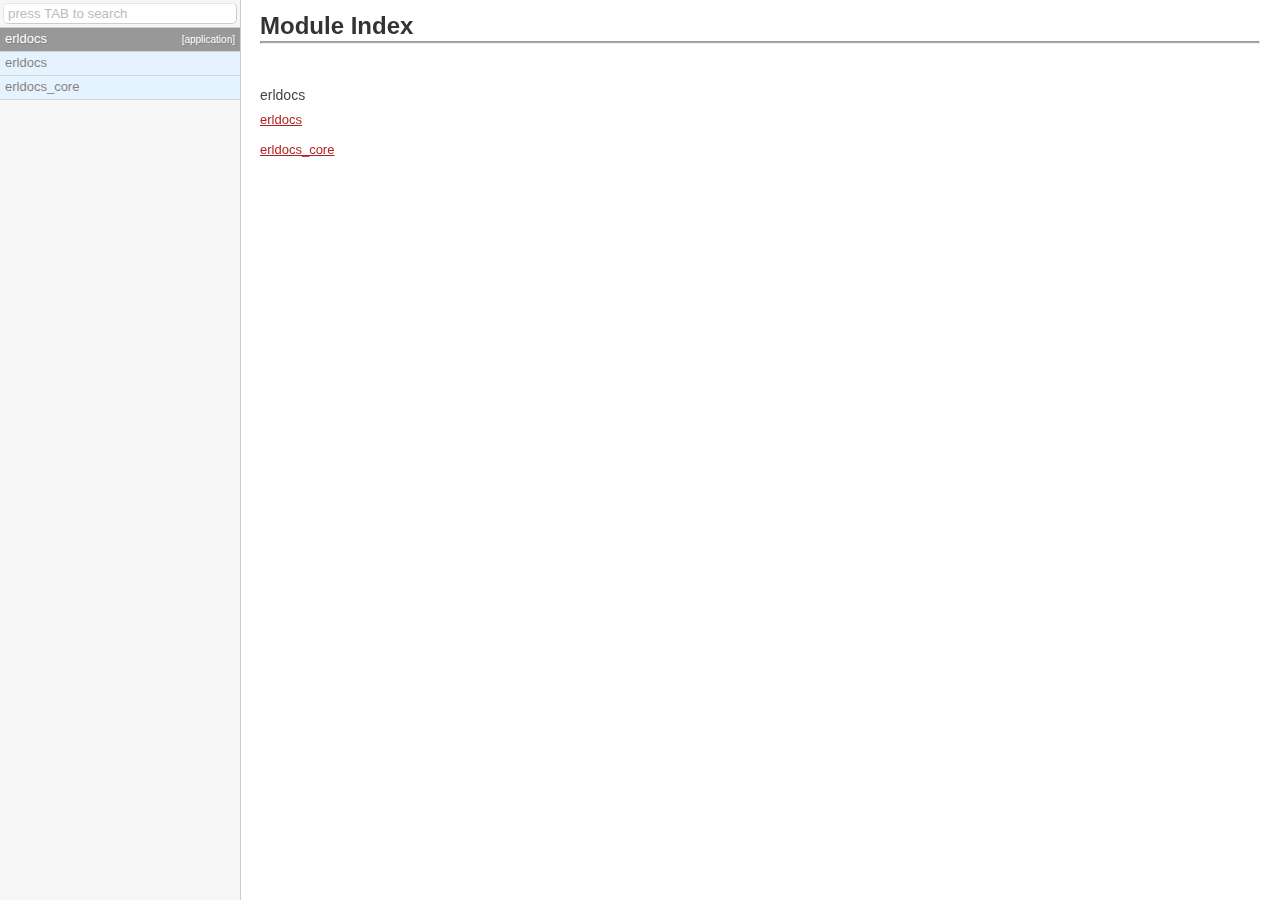
<file: doc/index.html>
<!DOCTYPE html>
<html lang="en">
  <head>
    <meta charset="utf-8"/>
    <title>Module Index (Erlang Documentation)</title>
    <link href="./erldocs.css" type="text/css" rel="stylesheet"/>
    <link href="/search.xml" rel="search" type="application/opensearchdescription+xml" title="erldocs"/>

    <script>
      (function(i,s,o,g,r,a,m){i['GoogleAnalyticsObject']=r;i[r]=i[r]||function(){
      (i[r].q=i[r].q||[]).push(arguments)},i[r].l=1*new Date();a=s.createElement(o),
      m=s.getElementsByTagName(o)[0];a.async=1;a.src=g;m.parentNode.insertBefore(a,m)
      })(window,document,'script','//www.google-analytics.com/analytics.js','ga');
      ga('create', 'UA-44246018-1', 'auto');
      ga('send', 'pageview');
    </script>
  </head>

  <body>
    <div id="sidebar" class="inactive">
      <input type="text" id="search" autocomplete="off" placeholder="press TAB to search"/>
      <ul id="results"> </ul>
    </div>

    <div id="content">
      <div style="margin:0px; padding:10px 20px;">
        <h1>Module Index</h1><hr/><br>
<div><h4 id="app-erldocs">erldocs</h4><p><a href="erldocs/erldocs.html">erldocs</a><br>
</p><p><a href="erldocs/erldocs_core.html">erldocs_core</a><br>
</p></div>
      </div>
  </div>

    <script type="text/javascript">
      var CURRENT_ROOT = "./";
    </script>

    <script type="text/javascript" src="./jquery.js"></script>
    <script type="text/javascript" src="./erldocs_index.js"></script>
    <script type="text/javascript" src="./erldocs.js"></script>
  </body>
</html>
</file>
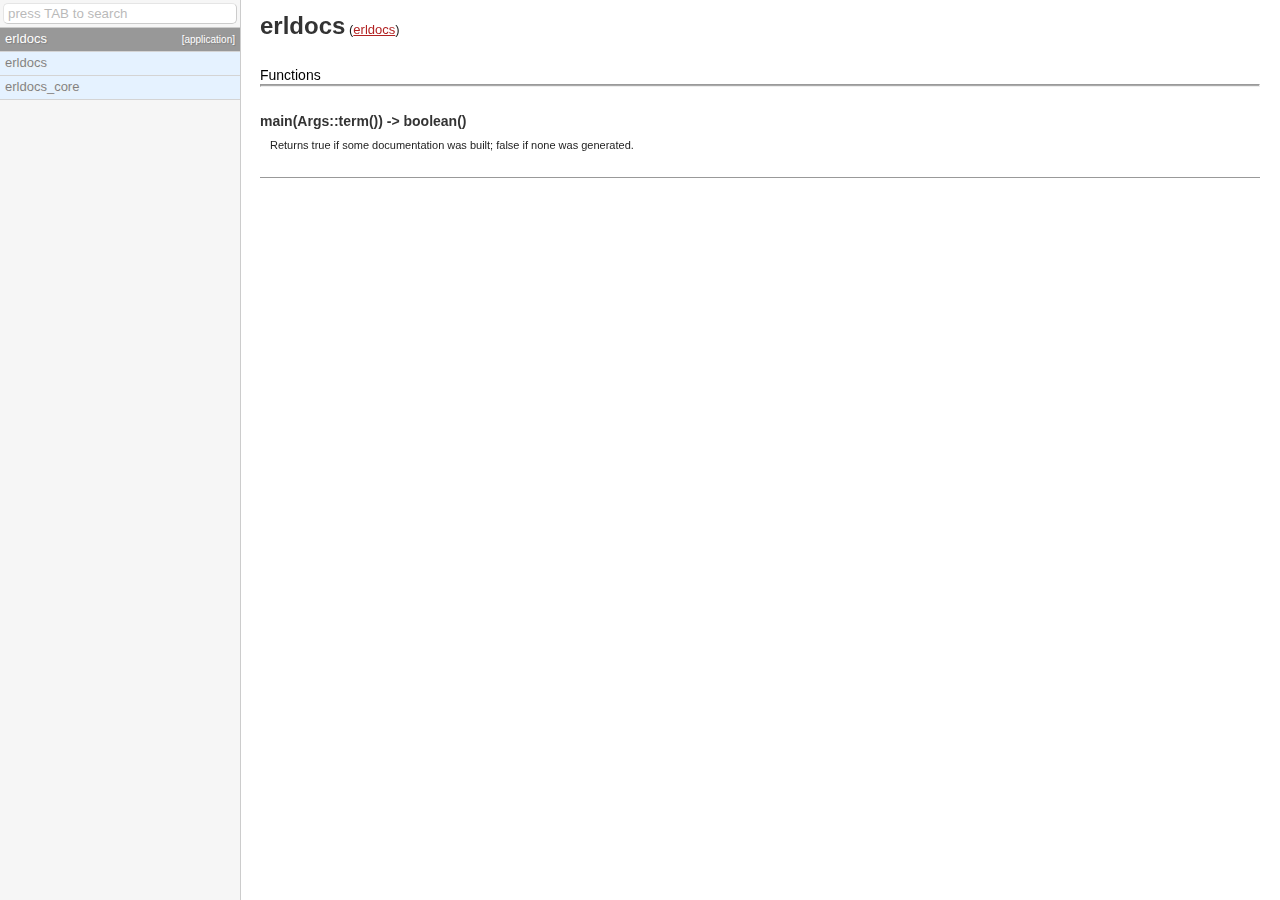
<file: doc/erldocs/erldocs.html>
<!DOCTYPE html>
<html lang="en">
  <head>
    <meta charset="utf-8"/>
    <title>erldocs (erldocs) -  (Erlang Documentation)</title>
    <link href="../erldocs.css" type="text/css" rel="stylesheet"/>
    <link href="/search.xml" rel="search" type="application/opensearchdescription+xml" title="erldocs"/>

    <script>
      (function(i,s,o,g,r,a,m){i['GoogleAnalyticsObject']=r;i[r]=i[r]||function(){
      (i[r].q=i[r].q||[]).push(arguments)},i[r].l=1*new Date();a=s.createElement(o),
      m=s.getElementsByTagName(o)[0];a.async=1;a.src=g;m.parentNode.insertBefore(a,m)
      })(window,document,'script','//www.google-analytics.com/analytics.js','ga');
      ga('create', 'UA-44246018-1', 'auto');
      ga('send', 'pageview');
    </script>
  </head>

  <body>
    <div id="sidebar" class="inactive">
      <input type="text" id="search" autocomplete="off" placeholder="press TAB to search"/>
      <ul id="results"> </ul>
    </div>

    <div id="content">
      <div style="margin:0px; padding:10px 20px;">
        

<h1>erldocs</h1>
<h2 class="modsummary"/>
<div class="description">
</div>
<div id="functions" class="category"><h4><a href="#functions">Functions</a></h4><hr/>
<div class="function">
<h3 id="main/1">main(Args::term()) -&gt; boolean()</h3>


<div class="description">

<p>Returns true if some documentation was built;
   false if none was generated.</p>
</div></div></div>

<authors>
<aname> </aname>
<email> </email></authors>
      </div>
  </div>

    <script type="text/javascript">
      var CURRENT_ROOT = "../";
    </script>

    <script type="text/javascript" src="../jquery.js"></script>
    <script type="text/javascript" src="../erldocs_index.js"></script>
    <script type="text/javascript" src="../erldocs.js"></script>
  </body>
</html>
</file>
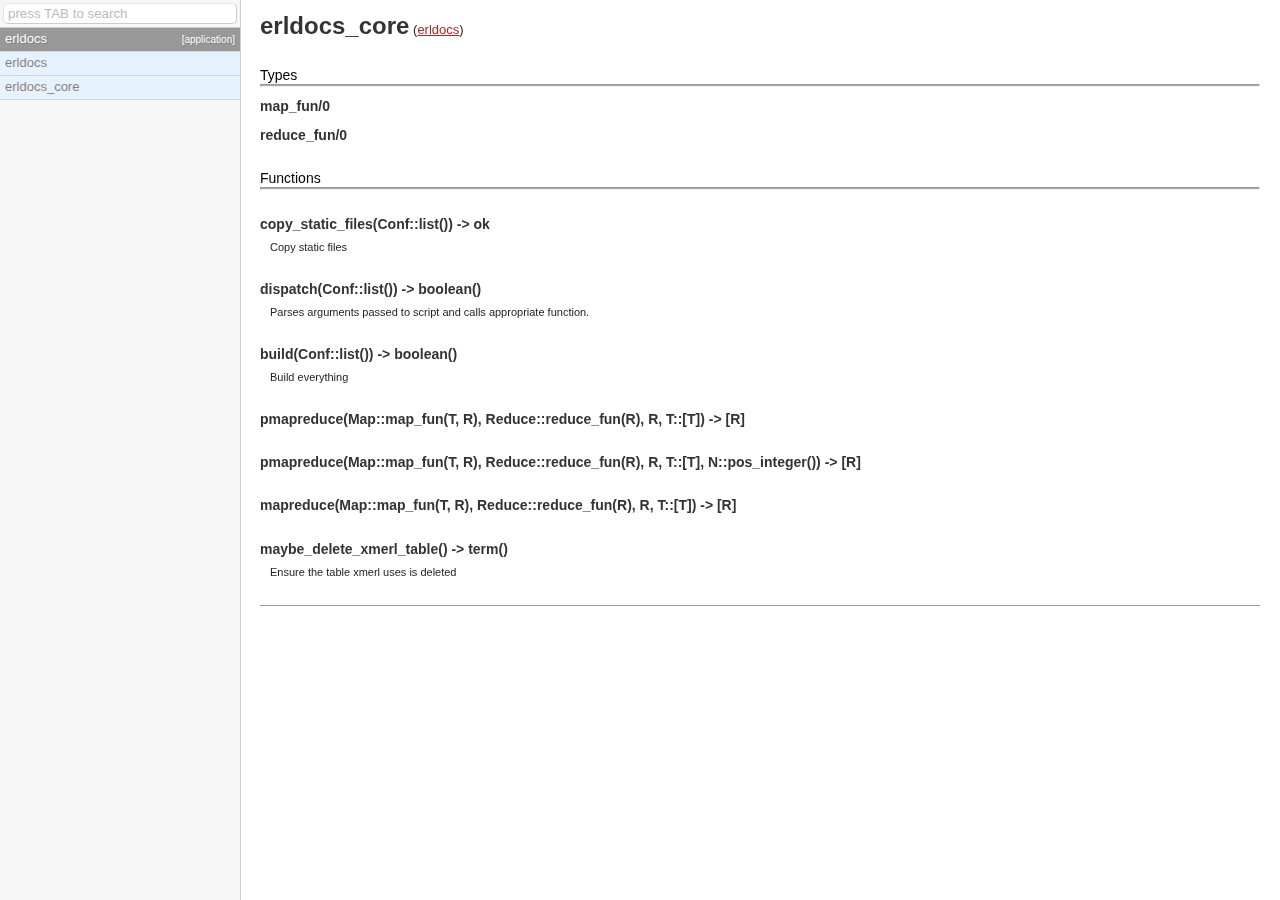
<file: doc/erldocs/erldocs_core.html>
<!DOCTYPE html>
<html lang="en">
  <head>
    <meta charset="utf-8"/>
    <title>erldocs_core (erldocs) -  (Erlang Documentation)</title>
    <link href="../erldocs.css" type="text/css" rel="stylesheet"/>
    <link href="/search.xml" rel="search" type="application/opensearchdescription+xml" title="erldocs"/>

    <script>
      (function(i,s,o,g,r,a,m){i['GoogleAnalyticsObject']=r;i[r]=i[r]||function(){
      (i[r].q=i[r].q||[]).push(arguments)},i[r].l=1*new Date();a=s.createElement(o),
      m=s.getElementsByTagName(o)[0];a.async=1;a.src=g;m.parentNode.insertBefore(a,m)
      })(window,document,'script','//www.google-analytics.com/analytics.js','ga');
      ga('create', 'UA-44246018-1', 'auto');
      ga('send', 'pageview');
    </script>
  </head>

  <body>
    <div id="sidebar" class="inactive">
      <input type="text" id="search" autocomplete="off" placeholder="press TAB to search"/>
      <ul id="results"> </ul>
    </div>

    <div id="content">
      <div style="margin:0px; padding:10px 20px;">
        

<h1>erldocs_core</h1>
<h2 class="modsummary"/>
<div class="description">
</div>
<div id="types" class="category"><h4><a href="#types">Types</a></h4><hr/>
    <div class="type"><h3 id="type-map_fun">map_fun/0</h3></div>
    <div class="type"><h3 id="type-reduce_fun">reduce_fun/0</h3></div></div>
<div id="functions" class="category"><h4><a href="#functions">Functions</a></h4><hr/>
<div class="function">
<h3 id="copy_static_files/1">copy_static_files(Conf::list()) -&gt; ok</h3>


<div class="description">

<p>Copy static files</p>
</div></div>
<div class="function">
<h3 id="dispatch/1">dispatch(Conf::list()) -&gt; boolean()</h3>


<div class="description">

<p>Parses arguments passed to script and calls
  appropriate function.</p>
</div></div>
<div class="function">
<h3 id="build/1">build(Conf::list()) -&gt; boolean()</h3>


<div class="description">

<p>Build everything</p>
</div></div>
<div class="function">
<h3 id="pmapreduce/2">pmapreduce(Map::map_fun(T, R), Reduce::reduce_fun(R), R, T::[T]) -&gt; [R]</h3>


<div class="description">
 </div></div>
<div class="function">
<h3 id="pmapreduce/2-1">pmapreduce(Map::map_fun(T, R), Reduce::reduce_fun(R), R, T::[T], N::pos_integer()) -&gt; [R]</h3>


<div class="description">
 </div></div>
<div class="function">
<h3 id="mapreduce/2">mapreduce(Map::map_fun(T, R), Reduce::reduce_fun(R), R, T::[T]) -&gt; [R]</h3>


<div class="description">
 </div></div>
<div class="function">
<h3 id="maybe_delete_xmerl_table/0">maybe_delete_xmerl_table() -&gt; term()
</h3>


<div class="description">

<p>
  Ensure the table xmerl uses is deleted</p>
</div></div></div>

<authors>
<aname> </aname>
<email> </email></authors>
      </div>
  </div>

    <script type="text/javascript">
      var CURRENT_ROOT = "../";
    </script>

    <script type="text/javascript" src="../jquery.js"></script>
    <script type="text/javascript" src="../erldocs_index.js"></script>
    <script type="text/javascript" src="../erldocs.js"></script>
  </body>
</html>
</file>
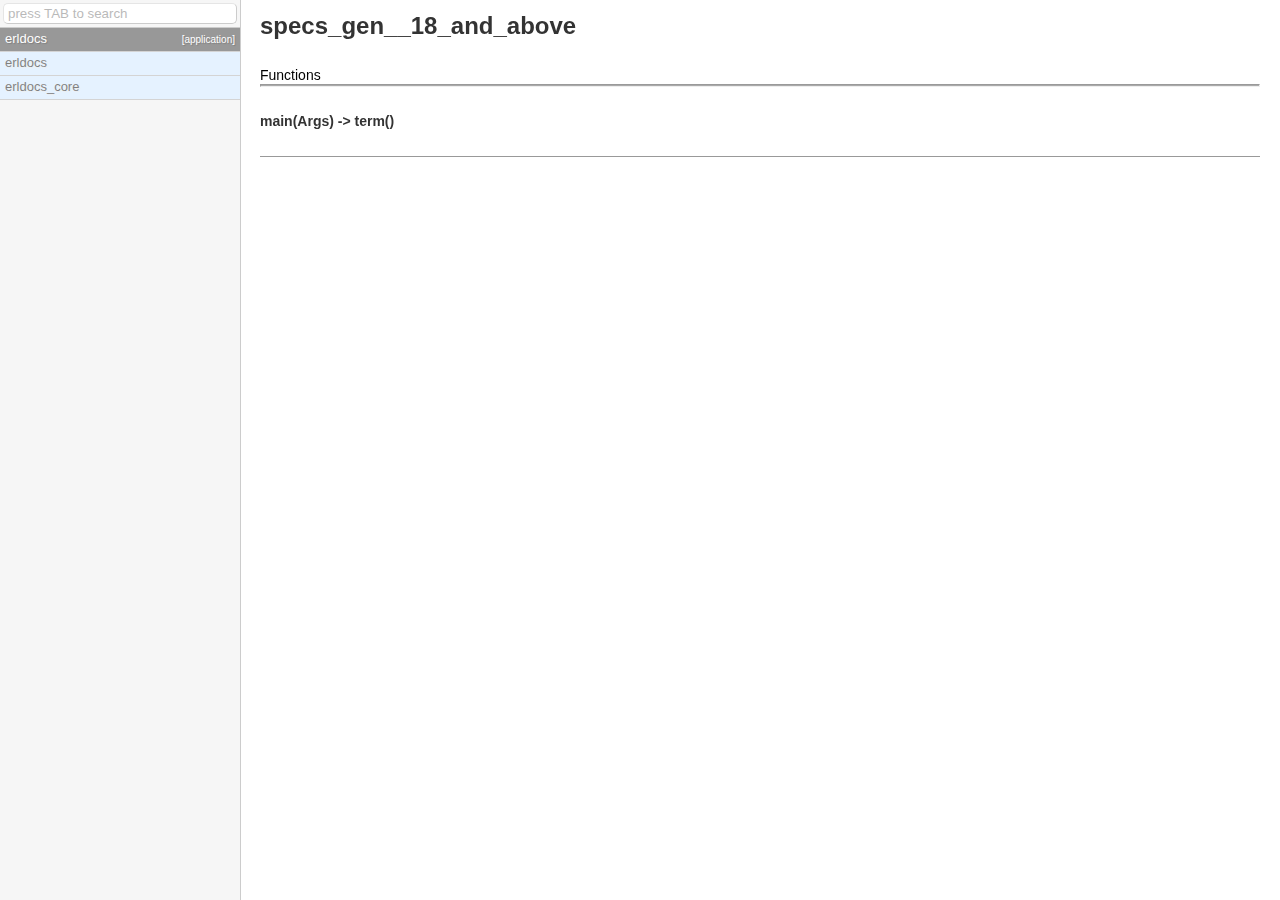
<file: doc/erldocs/specs_gen__18_and_above.html>
<!DOCTYPE html>
<html lang="en">
  <head>
    <meta charset="utf-8"/>
    <title>specs_gen__18_and_above (erldocs) -  (Erlang Documentation)</title>
    <link href="../erldocs.css" type="text/css" rel="stylesheet"/>
    <link href="/search.xml" rel="search" type="application/opensearchdescription+xml" title="erldocs"/>

    <script>
      (function(i,s,o,g,r,a,m){i['GoogleAnalyticsObject']=r;i[r]=i[r]||function(){
      (i[r].q=i[r].q||[]).push(arguments)},i[r].l=1*new Date();a=s.createElement(o),
      m=s.getElementsByTagName(o)[0];a.async=1;a.src=g;m.parentNode.insertBefore(a,m)
      })(window,document,'script','//www.google-analytics.com/analytics.js','ga');
      ga('create', 'UA-44246018-1', 'auto');
      ga('send', 'pageview');
    </script>
  </head>

  <body>
    <div id="sidebar" class="inactive">
      <input type="text" id="search" autocomplete="off" placeholder="press TAB to search"/>
      <ul id="results"> </ul>
    </div>

    <div id="content">
      <div style="margin:0px; padding:10px 20px;">
        

<h1>specs_gen__18_and_above</h1>
<h2 class="modsummary"/>
<div class="description">
</div>
<div id="functions" class="category"><h4><a href="#functions">Functions</a></h4><hr />
<div class="function">
<h3 id="main/1">main(Args) -&gt; term()
</h3>


<div class="description">
 </div></div></div>

<authors>
<aname> </aname>
<email> </email></authors>
      </div>
  </div>

    <script type="text/javascript">
      var CURRENT_ROOT = "../";
    </script>

    <script type="text/javascript" src="../jquery.js"></script>
    <script type="text/javascript" src="../erldocs_index.js"></script>
    <script type="text/javascript" src="../erldocs.js"></script>
  </body>
</html>
</file>
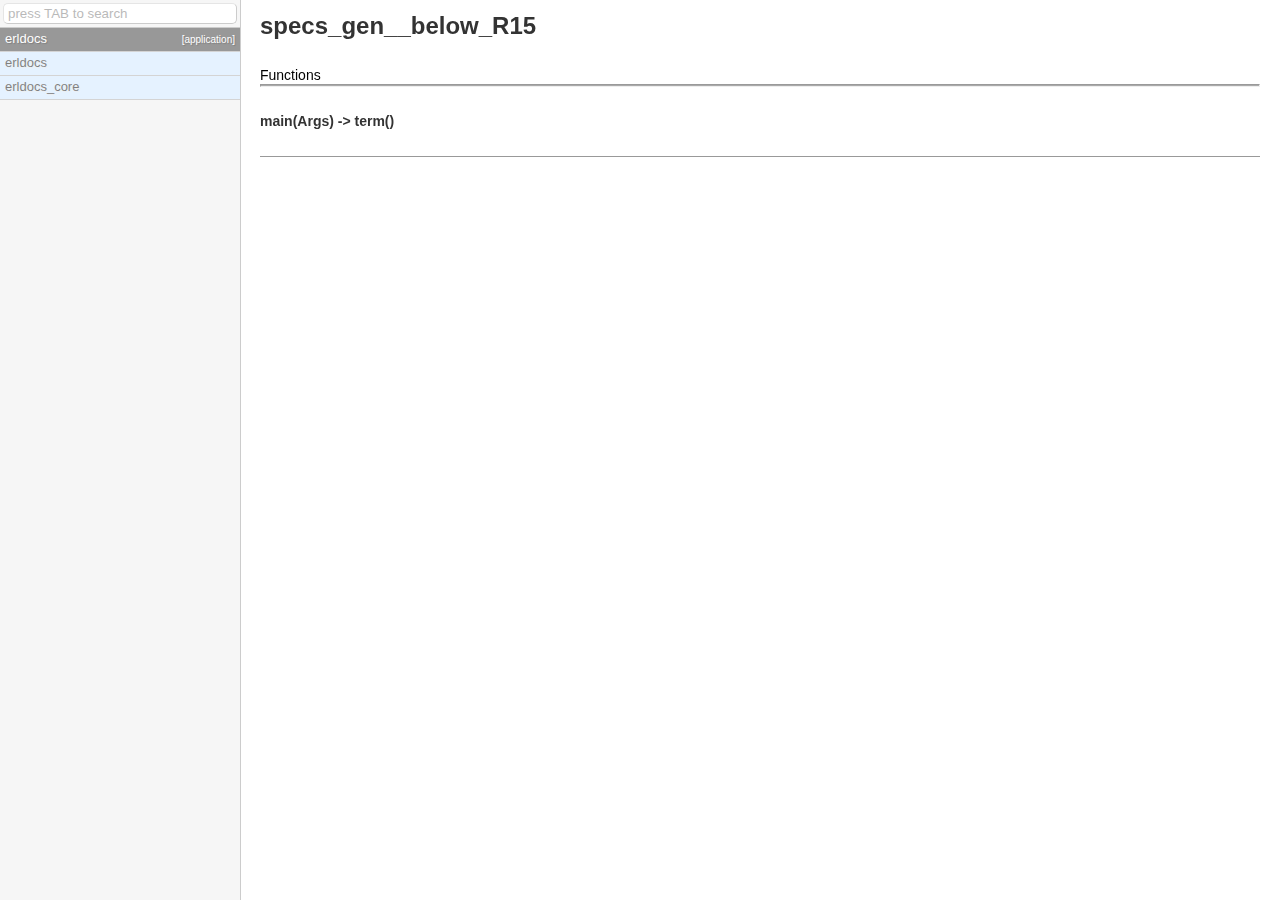
<file: doc/erldocs/specs_gen__below_R15.html>
<!DOCTYPE html>
<html lang="en">
  <head>
    <meta charset="utf-8"/>
    <title>specs_gen__below_R15 (erldocs) -  (Erlang Documentation)</title>
    <link href="../erldocs.css" type="text/css" rel="stylesheet"/>
    <link href="/search.xml" rel="search" type="application/opensearchdescription+xml" title="erldocs"/>

    <script>
      (function(i,s,o,g,r,a,m){i['GoogleAnalyticsObject']=r;i[r]=i[r]||function(){
      (i[r].q=i[r].q||[]).push(arguments)},i[r].l=1*new Date();a=s.createElement(o),
      m=s.getElementsByTagName(o)[0];a.async=1;a.src=g;m.parentNode.insertBefore(a,m)
      })(window,document,'script','//www.google-analytics.com/analytics.js','ga');
      ga('create', 'UA-44246018-1', 'auto');
      ga('send', 'pageview');
    </script>
  </head>

  <body>
    <div id="sidebar" class="inactive">
      <input type="text" id="search" autocomplete="off" placeholder="press TAB to search"/>
      <ul id="results"> </ul>
    </div>

    <div id="content">
      <div style="margin:0px; padding:10px 20px;">
        

<h1>specs_gen__below_R15</h1>
<h2 class="modsummary"/>
<div class="description">
</div>
<div id="functions" class="category"><h4><a href="#functions">Functions</a></h4><hr />
<div class="function">
<h3 id="main/1">main(Args) -&gt; term()
</h3>


<div class="description">
 </div></div></div>

<authors>
<aname> </aname>
<email> </email></authors>
      </div>
  </div>

    <script type="text/javascript">
      var CURRENT_ROOT = "../";
    </script>

    <script type="text/javascript" src="../jquery.js"></script>
    <script type="text/javascript" src="../erldocs_index.js"></script>
    <script type="text/javascript" src="../erldocs.js"></script>
  </body>
</html>
</file>
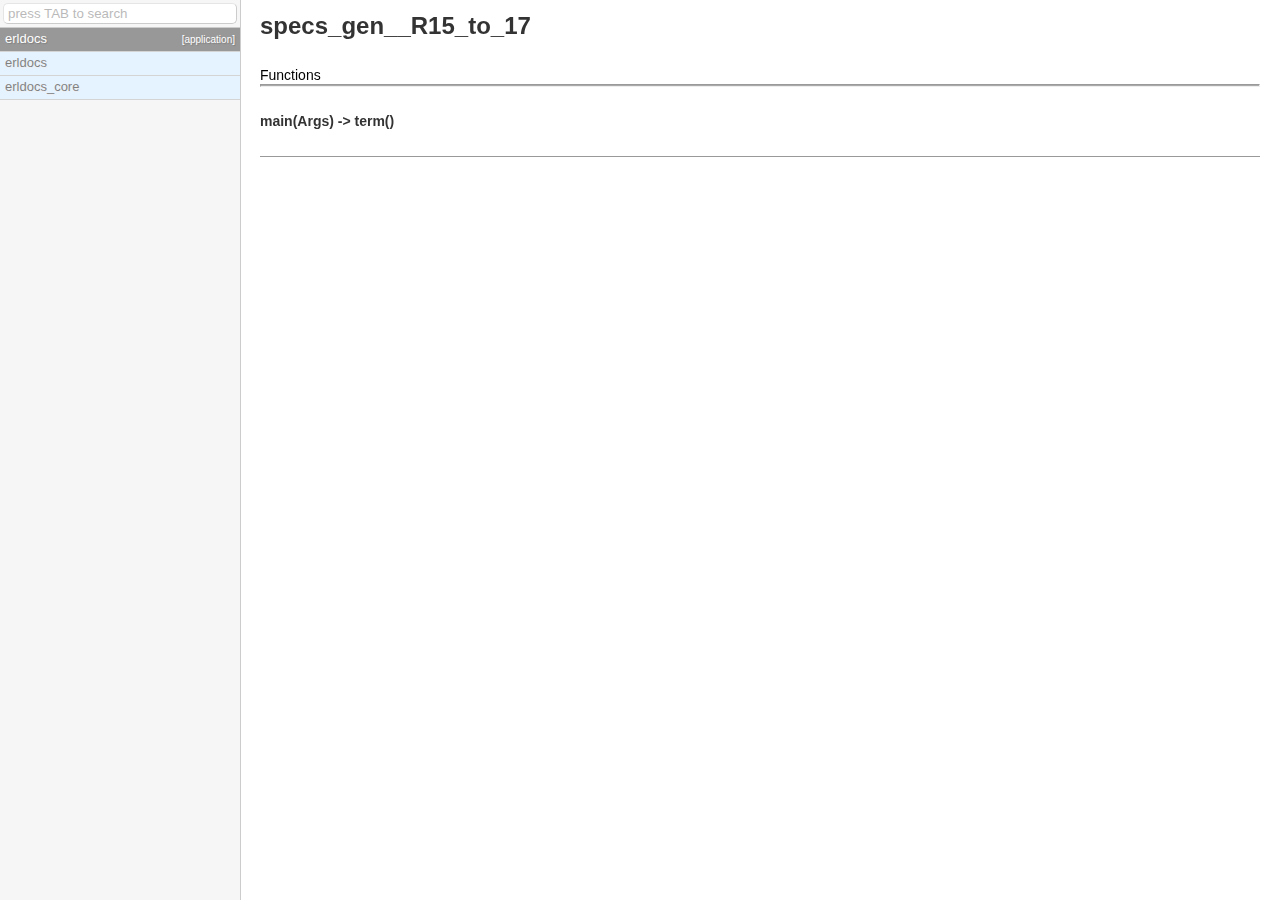
<file: doc/erldocs/specs_gen__R15_to_17.html>
<!DOCTYPE html>
<html lang="en">
  <head>
    <meta charset="utf-8"/>
    <title>specs_gen__R15_to_17 (erldocs) -  (Erlang Documentation)</title>
    <link href="../erldocs.css" type="text/css" rel="stylesheet"/>
    <link href="/search.xml" rel="search" type="application/opensearchdescription+xml" title="erldocs"/>

    <script>
      (function(i,s,o,g,r,a,m){i['GoogleAnalyticsObject']=r;i[r]=i[r]||function(){
      (i[r].q=i[r].q||[]).push(arguments)},i[r].l=1*new Date();a=s.createElement(o),
      m=s.getElementsByTagName(o)[0];a.async=1;a.src=g;m.parentNode.insertBefore(a,m)
      })(window,document,'script','//www.google-analytics.com/analytics.js','ga');
      ga('create', 'UA-44246018-1', 'auto');
      ga('send', 'pageview');
    </script>
  </head>

  <body>
    <div id="sidebar" class="inactive">
      <input type="text" id="search" autocomplete="off" placeholder="press TAB to search"/>
      <ul id="results"> </ul>
    </div>

    <div id="content">
      <div style="margin:0px; padding:10px 20px;">
        

<h1>specs_gen__R15_to_17</h1>
<h2 class="modsummary"/>
<div class="description">
</div>
<div id="functions" class="category"><h4><a href="#functions">Functions</a></h4><hr />
<div class="function">
<h3 id="main/1">main(Args) -&gt; term()
</h3>


<div class="description">
 </div></div></div>

<authors>
<aname> </aname>
<email> </email></authors>
      </div>
  </div>

    <script type="text/javascript">
      var CURRENT_ROOT = "../";
    </script>

    <script type="text/javascript" src="../jquery.js"></script>
    <script type="text/javascript" src="../erldocs_index.js"></script>
    <script type="text/javascript" src="../erldocs.js"></script>
  </body>
</html>
</file>
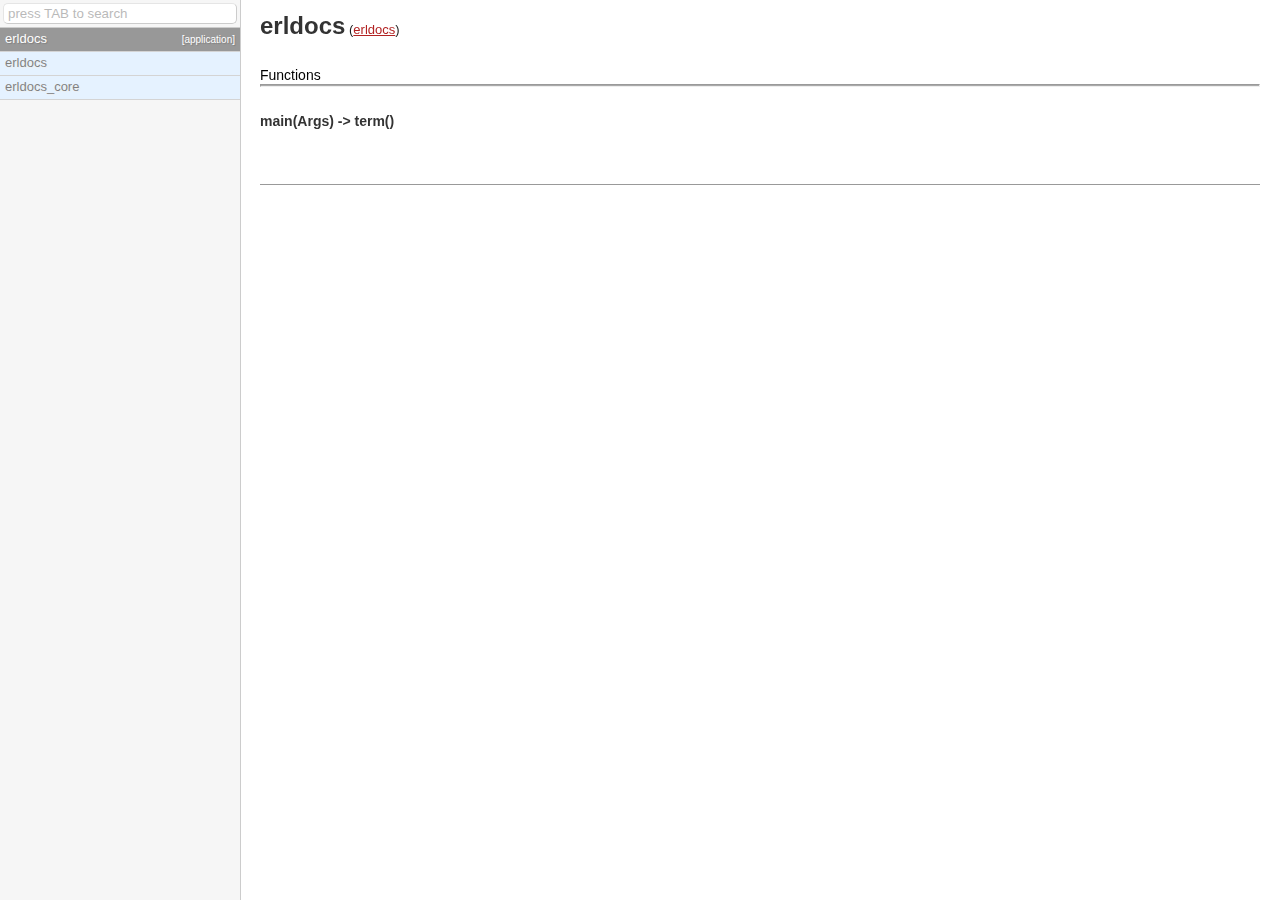
<file: doc/src/erldocs.html>
<!DOCTYPE html>
<html lang="en">
  <head>
    <meta charset="utf-8"/>
    <title>erldocs (src) -  (Erlang Documentation)</title>
    <link href="../erldocs.css" type="text/css" rel="stylesheet"/>
    <link href="/search.xml" rel="search" type="application/opensearchdescription+xml" title="erldocs"/>

    <script>
      (function(i,s,o,g,r,a,m){i['GoogleAnalyticsObject']=r;i[r]=i[r]||function(){
      (i[r].q=i[r].q||[]).push(arguments)},i[r].l=1*new Date();a=s.createElement(o),
      m=s.getElementsByTagName(o)[0];a.async=1;a.src=g;m.parentNode.insertBefore(a,m)
      })(window,document,'script','//www.google-analytics.com/analytics.js','ga');
      ga('create', 'UA-44246018-1', 'auto');
      ga('send', 'pageview');
    </script>
  </head>

  <body>
    <div id="sidebar" class="inactive">
      <input type="text" id="search" autocomplete="off" placeholder="press TAB to search"/>
      <ul id="results"> </ul>
    </div>

    <div id="content">
      <div style="margin:0px; padding:10px 20px;">
        

<h1>erldocs</h1>
<h2 class="modsummary"/>
<div class="description">
</div>
<div id="functions" class="category"><h4><a href="#functions">Functions</a></h4><hr />
<div class="function">
<h3 id="main/1">main(Args)&nbsp;-&gt;&nbsp;term()
</h3>


<div class="description">
&nbsp;</div></div></div>

<authors>
<aname>&nbsp;</aname>
<email>&nbsp;</email></authors>
      </div>
  </div>

    <script type="text/javascript">
      var CURRENT_ROOT = "../";
    </script>

    <script type="text/javascript" src="../jquery.js"></script>
    <script type="text/javascript" src="../erldocs_index.js"></script>
    <script type="text/javascript" src="../erldocs.js"></script>
  </body>
</html>
</file>
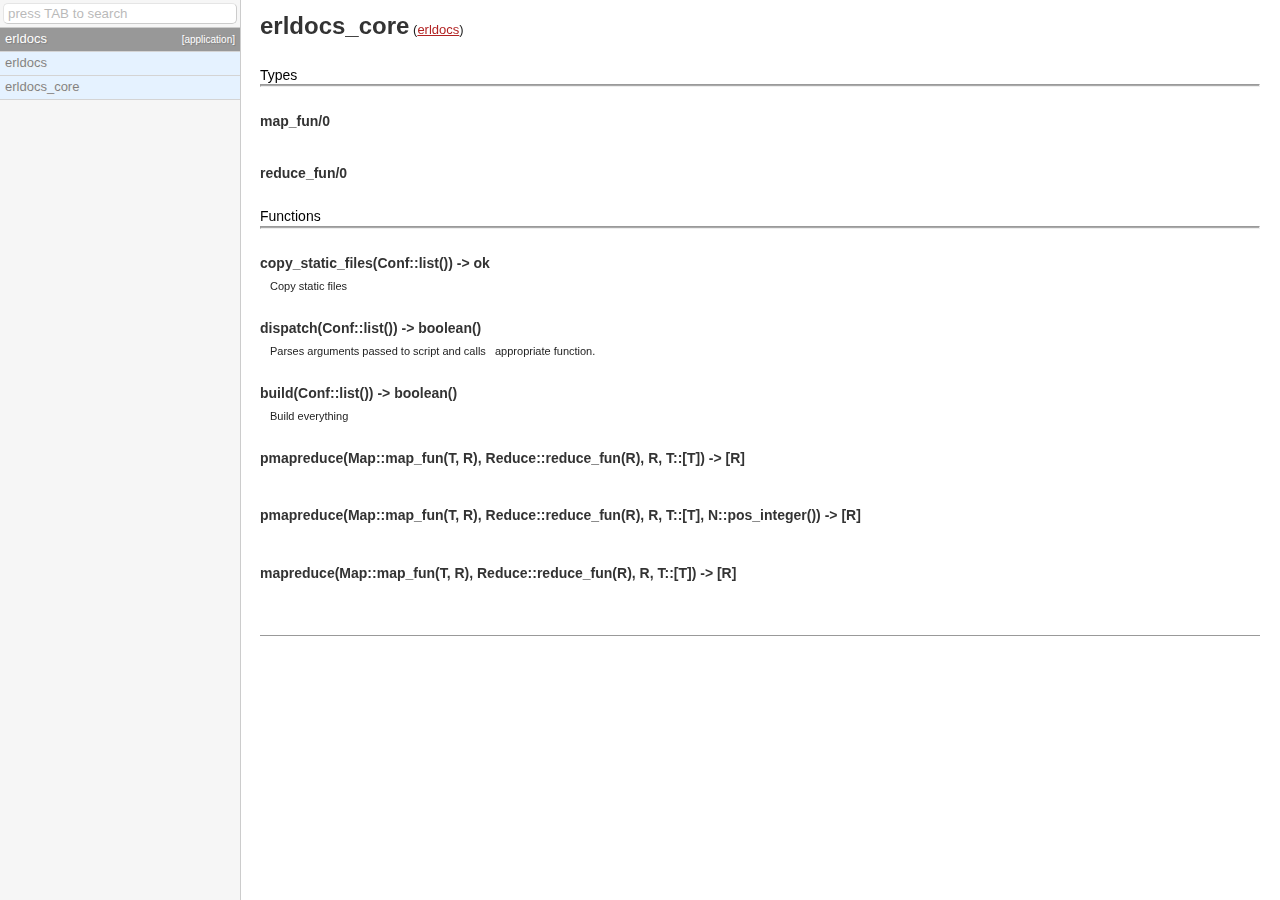
<file: doc/src/erldocs_core.html>
<!DOCTYPE html>
<html lang="en">
  <head>
    <meta charset="utf-8"/>
    <title>erldocs_core (src) -  (Erlang Documentation)</title>
    <link href="../erldocs.css" type="text/css" rel="stylesheet"/>
    <link href="/search.xml" rel="search" type="application/opensearchdescription+xml" title="erldocs"/>

    <script>
      (function(i,s,o,g,r,a,m){i['GoogleAnalyticsObject']=r;i[r]=i[r]||function(){
      (i[r].q=i[r].q||[]).push(arguments)},i[r].l=1*new Date();a=s.createElement(o),
      m=s.getElementsByTagName(o)[0];a.async=1;a.src=g;m.parentNode.insertBefore(a,m)
      })(window,document,'script','//www.google-analytics.com/analytics.js','ga');
      ga('create', 'UA-44246018-1', 'auto');
      ga('send', 'pageview');
    </script>
  </head>

  <body>
    <div id="sidebar" class="inactive">
      <input type="text" id="search" autocomplete="off" placeholder="press TAB to search"/>
      <ul id="results"> </ul>
    </div>

    <div id="content">
      <div style="margin:0px; padding:10px 20px;">
        

<h1>erldocs_core</h1>
<h2 class="modsummary"/>
<div class="description">
</div>
<div id="types" class="category"><h4><a href="#types">Types</a></h4><hr />
&nbsp;&nbsp;&nbsp;&nbsp;<div class="type"><h3 id="type-map_fun">map_fun/0</h3></div>
&nbsp;&nbsp;&nbsp;&nbsp;<div class="type"><h3 id="type-reduce_fun">reduce_fun/0</h3></div></div>
<div id="functions" class="category"><h4><a href="#functions">Functions</a></h4><hr />
<div class="function">
<h3 id="copy_static_files/1">copy_static_files(Conf::list())&nbsp;-&gt;&nbsp;ok</h3>


<div class="description">

<p>Copy&nbsp;static&nbsp;files</p>
</div></div>
<div class="function">
<h3 id="dispatch/1">dispatch(Conf::list())&nbsp;-&gt;&nbsp;boolean()</h3>


<div class="description">

<p>Parses&nbsp;arguments&nbsp;passed&nbsp;to&nbsp;script&nbsp;and&nbsp;calls
&nbsp;&nbsp;appropriate&nbsp;function.</p>
</div></div>
<div class="function">
<h3 id="build/1">build(Conf::list())&nbsp;-&gt;&nbsp;boolean()</h3>


<div class="description">

<p>Build&nbsp;everything</p>
</div></div>
<div class="function">
<h3 id="pmapreduce/2">pmapreduce(Map::map_fun(T,&nbsp;R),&nbsp;Reduce::reduce_fun(R),&nbsp;R,&nbsp;T::[T])&nbsp;-&gt;&nbsp;[R]</h3>


<div class="description">
&nbsp;</div></div>
<div class="function">
<h3 id="pmapreduce/2-1">pmapreduce(Map::map_fun(T,&nbsp;R),&nbsp;Reduce::reduce_fun(R),&nbsp;R,&nbsp;T::[T],&nbsp;N::pos_integer())&nbsp;-&gt;&nbsp;[R]</h3>


<div class="description">
&nbsp;</div></div>
<div class="function">
<h3 id="mapreduce/2">mapreduce(Map::map_fun(T,&nbsp;R),&nbsp;Reduce::reduce_fun(R),&nbsp;R,&nbsp;T::[T])&nbsp;-&gt;&nbsp;[R]</h3>


<div class="description">
&nbsp;</div></div></div>

<authors>
<aname>&nbsp;</aname>
<email>&nbsp;</email></authors>
      </div>
  </div>

    <script type="text/javascript">
      var CURRENT_ROOT = "../";
    </script>

    <script type="text/javascript" src="../jquery.js"></script>
    <script type="text/javascript" src="../erldocs_index.js"></script>
    <script type="text/javascript" src="../erldocs.js"></script>
  </body>
</html>
</file>
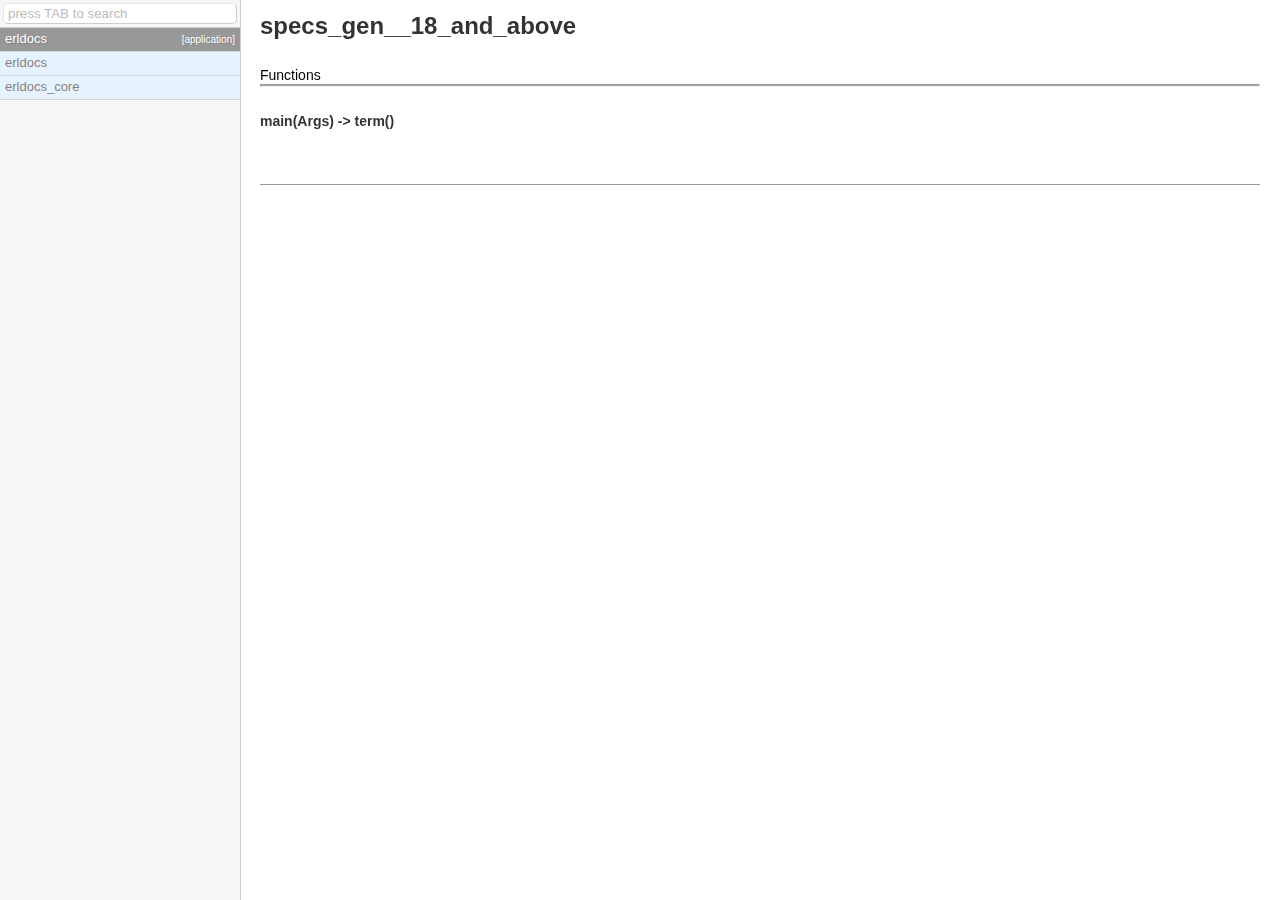
<file: doc/src/specs_gen__18_and_above.html>
<!DOCTYPE html>
<html lang="en">
  <head>
    <meta charset="utf-8"/>
    <title>specs_gen__18_and_above (src) -  (Erlang Documentation)</title>
    <link href="../erldocs.css" type="text/css" rel="stylesheet"/>
    <link href="/search.xml" rel="search" type="application/opensearchdescription+xml" title="erldocs"/>

    <script>
      (function(i,s,o,g,r,a,m){i['GoogleAnalyticsObject']=r;i[r]=i[r]||function(){
      (i[r].q=i[r].q||[]).push(arguments)},i[r].l=1*new Date();a=s.createElement(o),
      m=s.getElementsByTagName(o)[0];a.async=1;a.src=g;m.parentNode.insertBefore(a,m)
      })(window,document,'script','//www.google-analytics.com/analytics.js','ga');
      ga('create', 'UA-44246018-1', 'auto');
      ga('send', 'pageview');
    </script>
  </head>

  <body>
    <div id="sidebar" class="inactive">
      <input type="text" id="search" autocomplete="off" placeholder="press TAB to search"/>
      <ul id="results"> </ul>
    </div>

    <div id="content">
      <div style="margin:0px; padding:10px 20px;">
        

<h1>specs_gen__18_and_above</h1>
<h2 class="modsummary"/>
<div class="description">
</div>
<div id="functions" class="category"><h4><a href="#functions">Functions</a></h4><hr />
<div class="function">
<h3 id="main/1">main(Args)&nbsp;-&gt;&nbsp;term()
</h3>


<div class="description">
&nbsp;</div></div></div>

<authors>
<aname>&nbsp;</aname>
<email>&nbsp;</email></authors>
      </div>
  </div>

    <script type="text/javascript">
      var CURRENT_ROOT = "../";
    </script>

    <script type="text/javascript" src="../jquery.js"></script>
    <script type="text/javascript" src="../erldocs_index.js"></script>
    <script type="text/javascript" src="../erldocs.js"></script>
  </body>
</html>
</file>
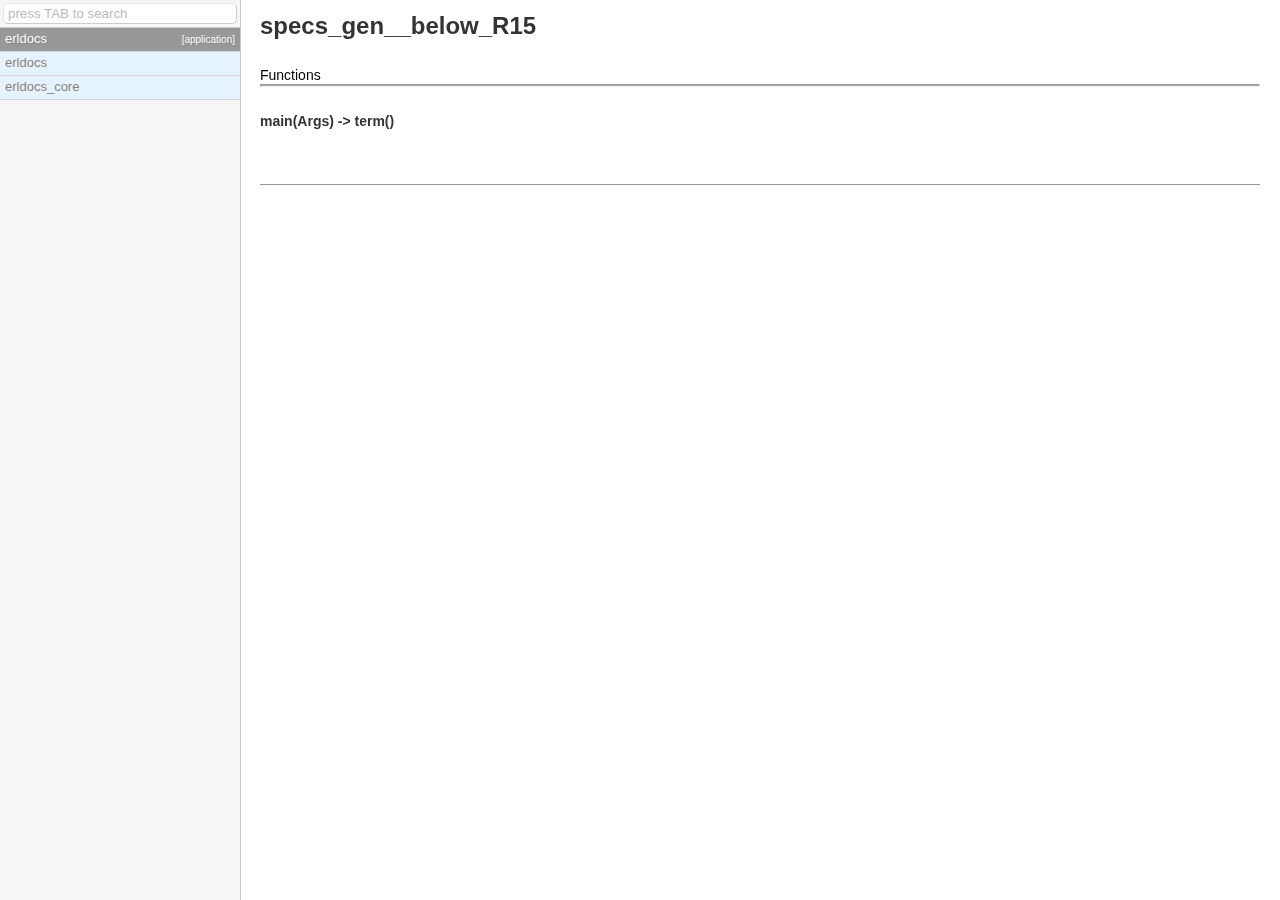
<file: doc/src/specs_gen__below_R15.html>
<!DOCTYPE html>
<html lang="en">
  <head>
    <meta charset="utf-8"/>
    <title>specs_gen__below_R15 (src) -  (Erlang Documentation)</title>
    <link href="../erldocs.css" type="text/css" rel="stylesheet"/>
    <link href="/search.xml" rel="search" type="application/opensearchdescription+xml" title="erldocs"/>

    <script>
      (function(i,s,o,g,r,a,m){i['GoogleAnalyticsObject']=r;i[r]=i[r]||function(){
      (i[r].q=i[r].q||[]).push(arguments)},i[r].l=1*new Date();a=s.createElement(o),
      m=s.getElementsByTagName(o)[0];a.async=1;a.src=g;m.parentNode.insertBefore(a,m)
      })(window,document,'script','//www.google-analytics.com/analytics.js','ga');
      ga('create', 'UA-44246018-1', 'auto');
      ga('send', 'pageview');
    </script>
  </head>

  <body>
    <div id="sidebar" class="inactive">
      <input type="text" id="search" autocomplete="off" placeholder="press TAB to search"/>
      <ul id="results"> </ul>
    </div>

    <div id="content">
      <div style="margin:0px; padding:10px 20px;">
        

<h1>specs_gen__below_R15</h1>
<h2 class="modsummary"/>
<div class="description">
</div>
<div id="functions" class="category"><h4><a href="#functions">Functions</a></h4><hr />
<div class="function">
<h3 id="main/1">main(Args)&nbsp;-&gt;&nbsp;term()
</h3>


<div class="description">
&nbsp;</div></div></div>

<authors>
<aname>&nbsp;</aname>
<email>&nbsp;</email></authors>
      </div>
  </div>

    <script type="text/javascript">
      var CURRENT_ROOT = "../";
    </script>

    <script type="text/javascript" src="../jquery.js"></script>
    <script type="text/javascript" src="../erldocs_index.js"></script>
    <script type="text/javascript" src="../erldocs.js"></script>
  </body>
</html>
</file>
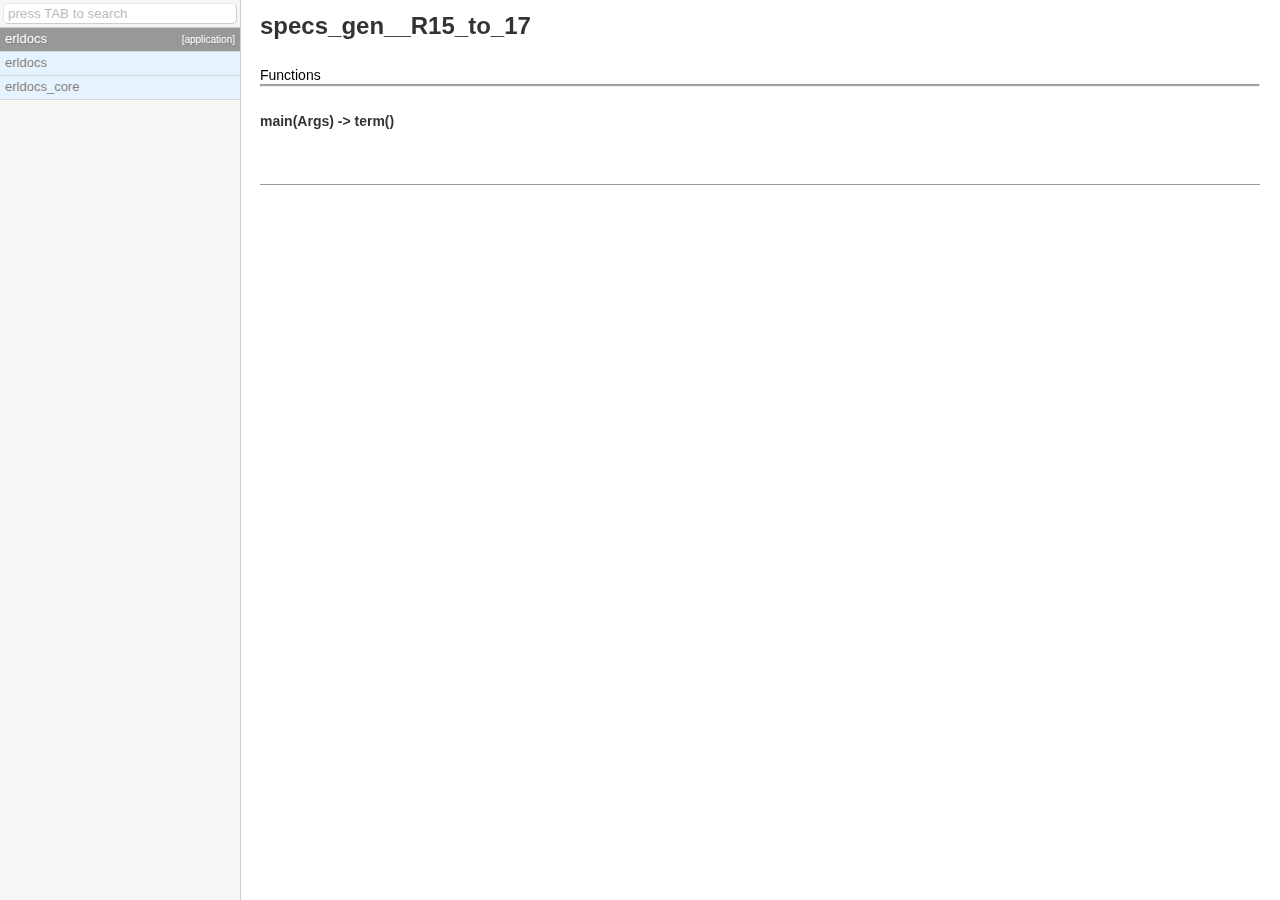
<file: doc/src/specs_gen__R15_to_17.html>
<!DOCTYPE html>
<html lang="en">
  <head>
    <meta charset="utf-8"/>
    <title>specs_gen__R15_to_17 (src) -  (Erlang Documentation)</title>
    <link href="../erldocs.css" type="text/css" rel="stylesheet"/>
    <link href="/search.xml" rel="search" type="application/opensearchdescription+xml" title="erldocs"/>

    <script>
      (function(i,s,o,g,r,a,m){i['GoogleAnalyticsObject']=r;i[r]=i[r]||function(){
      (i[r].q=i[r].q||[]).push(arguments)},i[r].l=1*new Date();a=s.createElement(o),
      m=s.getElementsByTagName(o)[0];a.async=1;a.src=g;m.parentNode.insertBefore(a,m)
      })(window,document,'script','//www.google-analytics.com/analytics.js','ga');
      ga('create', 'UA-44246018-1', 'auto');
      ga('send', 'pageview');
    </script>
  </head>

  <body>
    <div id="sidebar" class="inactive">
      <input type="text" id="search" autocomplete="off" placeholder="press TAB to search"/>
      <ul id="results"> </ul>
    </div>

    <div id="content">
      <div style="margin:0px; padding:10px 20px;">
        

<h1>specs_gen__R15_to_17</h1>
<h2 class="modsummary"/>
<div class="description">
</div>
<div id="functions" class="category"><h4><a href="#functions">Functions</a></h4><hr />
<div class="function">
<h3 id="main/1">main(Args)&nbsp;-&gt;&nbsp;term()
</h3>


<div class="description">
&nbsp;</div></div></div>

<authors>
<aname>&nbsp;</aname>
<email>&nbsp;</email></authors>
      </div>
  </div>

    <script type="text/javascript">
      var CURRENT_ROOT = "../";
    </script>

    <script type="text/javascript" src="../jquery.js"></script>
    <script type="text/javascript" src="../erldocs_index.js"></script>
    <script type="text/javascript" src="../erldocs.js"></script>
  </body>
</html>
</file>
<file: doc/erldocs.css>
* {
    padding : 0px;
    margin  : 0px;
}

body {
    font-family      : verdana, Arial, sans-serif;
    font-size        : 13px;
    font-size-adjust : none;
    font-style       : normal;
    font-variant     : normal;
    font-weight      : normal;
    line-height      : 1.3;
    color            : #222;
}

h1, h2, h3, h4, h5, h6 {
    color       : #333;
    font-weight : normal;
}

p {
    margin      : 7px 0px 12px 0px;
    color       : #222;
    line-height : 135%;
}

h1 {
    display     : inline;
    font-size   : 24px;
    font-weight : bold;
}

h2 {
    margin-top  : 0px;
    font-size   : 17px;
    font-weight : normal;
}

hr {
    height     : 1px;
    background : #AAA;
    color      : #AAA;
}

dl {
    margin : 15px 20px;
}

dt {
    margin : 2px 0px; /*<=> margin-right useless?*/
}

dd {
    margin-bottom : 8px;
}

h4 a {
    color       : black;
    font-weight : bold;
    /* font-size:80%; */
}
a {
    color : #B22222;
}

a:visited {
    color           : #CD5C5C;
    border-bottom   : 1px dotted #CD5C5C;
    text-decoration : none;
}

ul {
    margin : 10px 0px; /*<=> margin-right useless?*/
}

code {
    font-family   : "Courier New","Andale Mono",monospace;
    background    : #EEFFCC none repeat scroll 0 0;
    border-bottom : 1px dotted #AADD99;
}

pre code {
    background : none;
    border     : none;
}

pre {
    margin      : 10px 0px; /*<=> margin-right useless?*/
    padding     : 5px;
    border-left : 2px solid #ccc;
    background  : #EFEFEF;
    margin-left : 10px;
    color       : #111;
    font-family : "Courier New","Andale Mono",monospace;
    font-size   : 13px;
    line-height : normal;
    overflow    : auto;
}

td {
    padding : 5px;
}

.copystuff {
    padding   : 2px 0px 0px 4px;
    font-size : 10px;
}

.copystuff a {
    text-decoration : none;
}

#content li {
    margin : 0px 25px;
}

#content {
    bottom   : 0px;
    right    : 0px;
    left     : 240px;
    overflow : auto;
    padding  : 0;
    position : fixed;
    top      : 0;
    outline  : none;
}

#content h4 {
    color      : #444;
    margin-top : 25px;
    font-size  : 14px;
}

h2.modsummary {
    font-size     : 11px;
    border-bottom : 1px solid #999;
    margin-bottom : 15px;
    margin-top    : 10px;
}

.category {
    margin-top : 15px;
}
.category h4 a {
    text-decoration : none;
    font-weight     : inherit;
}
.category h4 a:visited {
    color  : inherit;
    border : inherit;
}

.function h3 {
    margin-top  : 5px;
    font-size   : 14px;
    font-weight : bold;
}
.function {
    margin : 25px 0px; /*<=> margin-right useless?*/
}
.function p {
    padding-left : 10px;
}
.function em {
    font-style  : normal;
    font-weight : bold;
}
.function ul {
    list-style-type : none;
}
.function h3 a {
    text-decoration: none;
    color: blue;
}

.type h3 {
    margin-top  : 5px;
    font-size   : 14px;
    font-weight : bold;
}
.type {
    margin : 10px 0px; /*<=> margin-right useless?*/
}
.type p {
    padding-left : 10px;
}
.type em {
    font-style  : normal;
    font-weight : bold;
}
.type ul {
    list-style-type : none;
}
.function .type code {
    background    : inherit;
 /* font-family   : inherit; */
    border-bottom : inherit;
    margin-left   : 30px;
}
.function .type code a {
    text-decoration: none;
    color: blue;
}
.type h3 a {
    text-decoration: none;
    color: blue;
}

.type_desc {
    margin-left : 30px;
}
h3 + .type_desc {
    margin-top : 10px;
}
.type_desc code {
    background    : inherit;
/*  font-family   : inherit; */
    border-bottom : inherit;
}
.type_desc code a {
    text-decoration: none;
    color: blue;
}

.seealso li {
    float       : left;
    font-style  : normal;
    margin-left : 10px;
}

.note {
    border     : 1px solid #E1E4EA;
    padding    : 10px;
    margin     : 10px 8%;
    background : #EFF3F8;
}

.note h2 {
    font-size   : 14px;
    font-weight : bold;
    display     : inline;
}

.warning {
    border     : 1px solid #E8DFDF;
    padding    : 10px;
    margin     : 10px 8%;
    background : #FBF4E9;
}

.warning h2 {
    font-size   : 14px;
    font-weight : bold;
    display     : inline;
}

#sidebar {
    overflow-y   : hidden;
    overflow-x   : hidden;
    position     : fixed;
    border-right : 1px solid #999;
    width        : 240px;
    padding      : 0px;
    background   : #EEE;
    height       : 100%;
}

#sidebar.inactive {
    opacity : 0.5;
}

#search {
    -moz-border-radius    : 5px;
    -webkit-border-radius : 5px;
    display               : block;
    width                 : 228px;
    float                 : left;
    outline               : none;
    font-family           : 13px Arial, sans-serif;
    padding               : 2px;
    text-indent           : 2px;
    margin                : 3px;
    border                : 1px solid;
    border-color          : #CCC #999 #999 #CCC;
}


/* #sidebar input:focus { */
/*     color:black; */
/*     font-style:normal; */
/*     -moz-box-shadow    : 0px 0px 1px #888; */
/*     -webkit-box-shadow : 0px 0px 1px #888; */
/* } */

#expand {
    -moz-border-radius    : 5px;
    -webkit-border-radius : 5px;
    display               : block;
    width                 : 15px;
    background            : #FFF;
    height                : 12px;
    cursor                : pointer;
    color                 : #333;
    line-height           : 13px;
    float                 : right;
    outline               : none;
    font-family           : 13px Arial, sans-serif;
    padding               : 2px;
    text-indent           : 5px;
    margin                : 3px;
    border                : 1px solid;
    border-color          : #CCC #999 #999 #CCC;
    text-decoration       : none;
}

#expand:hover {
    border-color       : #AAA #777 #777 #AAA;
    -moz-box-shadow    : 0px 0px 1px #888;
    -webkit-box-shadow : 0px 0px 1px #888;
}

#results {
    clear           : both;
    height          : 100%;
    overflow-y      : scroll;
    overflow-x      : hidden;
    list-style-type : none;
    border-top      : 1px solid #999;
    border-bottom   : 1px solid #999;
}

#results li a {
    display         : block;
    padding         : 3px 0px 3px 5px;
    position        : relative;
    text-decoration : none;
    color           : #555;
    text-shadow     : #DDD 1px 1px 1px;
    border-bottom   : 1px solid #AAA;
    overflow        : hidden;
}

#results .name {
    color        : #000;
    padding-left : 0px;
}

#results li:hover {
    background : #DDD !important;
}

#results li.selected {
    background : #333 !important;
    background : -moz-linear-gradient(top, #222222, #333333) !important;
}

#results li.selected .sub, #results li.selected span {
    color           : #FFF !important;
    text-shadow     : #000 1px 1px 1px;
}

.sub {
    color       : #555;
    font-size   : 10px;
    white-space : nowrap;
}

#results .dat {
    -moz-border-radius    : 3px;
    -webkit-border-radius : 3px;
    font-size             : 11px;
    color                 : #777;
    line-height           : 11px;
    padding               : 2px;
    position              : absolute;
    display               : block;
    width                 : 25px;
    margin                : 2px 5px 0px 0px;
    text-align            : center;
}

#results li.fun {
    background : #E6FFCC;
}

#results li.mod {
    background : #CCE6FF;
}

#results li.app .dat {
    background : red;
}

.app .sub {
    position    : absolute;
    top         : 5px;
    right       : 5px;
    color       : #999;
    text-shadow : none;
}

#sideinfo {
    position   : absolute;
    top        : 26px;
    width      : 230px;
    display    : none;
    background : white;
    padding    : 5px;
    height     : 100%;
    z-index    : 999;
    font-size  : 11px;
}

.info li {
    margin : 5px 0px 5px 20px;
}

#funs {
    position        : relative;
    top             : -30px;
    bottom          : 60px;
    right           : 0px;
    height          : 100%;
    list-style-type : none;
    overflow        : auto;
    background      : white;
    padding-bottom  : 10px;
    padding-left    : 20px;
    border-top      : 1px solid #999;
    background      : #eee;
}

#funs li {
    display  : block;
    width    : 80px;
    margin   : 0px 5px;
    overflow : hidden;
    float    : left;
    padding  : 0px;
}

#funs li a {
    font-size : 9px;
}

/* #funwrapper { */
/*     position : fixed; */
/*     top      : 75%; */
/*     left     : 241px; */
/*     right    : 0px; */
/*     bottom   : 0px; */
/*     display  : none; */
/* } */

/* #viewfuns { */
/*     display             : block; */
/*     text-align          : center; */
/*     width               : 80px; */
/*     background          : #eee; */
/*     border              : 1px solid #999; */
/*     border-bottom-width : 0px; */
/*     font-size           : 10px; */
/*     padding             : 4px 5px 1px 5px; */
/*     cursor              : pointer; */
/*     position            : relative; */
/*     top                 : -19px; */
/*     right               : -20px; */
/*     z-index             : 99; */
/*     -moz-border-radius-topleft     : 4px; */
/*     -moz-border-radius-topright    : 4px; */
/*     -webkit-border-radius-topleft  : 4px; */
/*     -webkit-border-radius-topright : 4px; */
/* } */

.main {
    padding     : 10px 20px !important;
    font-family : "Myriad Pro", arial, sans-serif;
    font-weight : normal;
}

.main h1 {
    font-size     : 30px;
    margin-bottom : 8px;
    line-height   : 30px;
}
.main h2 {
    font-size  : 20px;
    margin-top : 20px;
}

.notes {
    opacity : 0.6;
}

pre.sh_sourceCode {
    color       : black;
    font-style  : normal;
    font-weight : normal;
}

pre.sh_sourceCode .sh_keyword { color:blue; font-weight:bold; }
pre.sh_sourceCode .sh_type { color:darkgreen; }
pre.sh_sourceCode .sh_usertype { color:teal; }
pre.sh_sourceCode .sh_string { color:red; font-family:monospace; }
pre.sh_sourceCode .sh_regexp { color:orange; font-family:monospace; }
pre.sh_sourceCode .sh_specialchar { color:pink; font-family:monospace; }
pre.sh_sourceCode .sh_comment { color:brown; font-style:italic; }
pre.sh_sourceCode .sh_number { color:purple; }
pre.sh_sourceCode .sh_preproc { color:darkblue; font-weight:bold; }
pre.sh_sourceCode .sh_symbol { color:darkred; }
pre.sh_sourceCode .sh_function { color:#32656A; font-weight:bold; }
pre.sh_sourceCode .sh_cbracket { color:red; }
pre.sh_sourceCode .sh_todo { font-weight:bold; background-color:cyan; }

/* Predefined variables and functions (for instance glsl) */
pre.sh_sourceCode .sh_predef_var { color:darkblue; }
pre.sh_sourceCode .sh_predef_func { color:darkblue; font-weight:bold; }

/* for OOP */
pre.sh_sourceCode .sh_classname { color:teal; }

/* line numbers (not yet implemented) */
pre.sh_sourceCode .sh_linenum { color:black; font-family:monospace; }

/* Internet related */
pre.sh_sourceCode .sh_url { color:blue; text-decoration:underline; font-family:monospace; }

/* for ChangeLog and Log files */
pre.sh_sourceCode .sh_date { color:blue; font-weight:bold; }
pre.sh_sourceCode .sh_time, pre.sh_sourceCode .sh_file { color:darkblue; font-weight:bold; }
pre.sh_sourceCode .sh_ip, pre.sh_sourceCode .sh_name { color:darkgreen; }

/* for Prolog, Perl... */
pre.sh_sourceCode .sh_variable { color:darkgreen; }

/* for LaTeX */
pre.sh_sourceCode .sh_italics { color:darkgreen; font-style:italic; }
pre.sh_sourceCode .sh_bold { color:darkgreen; font-weight:bold; }
pre.sh_sourceCode .sh_underline { color:darkgreen; text-decoration:underline; }
pre.sh_sourceCode .sh_fixed { color:green; font-family:monospace; }
pre.sh_sourceCode .sh_argument { color:darkgreen; }
pre.sh_sourceCode .sh_optionalargument { color:purple; }
pre.sh_sourceCode .sh_math { color:orange; }
pre.sh_sourceCode .sh_bibtex { color:blue; }

/* for diffs */
pre.sh_sourceCode .sh_oldfile { color:orange; }
pre.sh_sourceCode .sh_newfile { color:darkgreen; }
pre.sh_sourceCode .sh_difflines { color:blue; }

/* for css */
pre.sh_sourceCode .sh_selector { color:purple; }
pre.sh_sourceCode .sh_property { color:blue; }
pre.sh_sourceCode .sh_value { color:darkgreen; font-style:italic; }

/* other */
pre.sh_sourceCode .sh_section { color:black; font-weight:bold; }
pre.sh_sourceCode .sh_paren { color:red; }
pre.sh_sourceCode .sh_attribute { color:darkgreen; }

.sh_sourceCode { font-weight:normal; font-style:normal }
.sh_sourceCode .sh_symbol, .sh_sourceCode .sh_cbracket { color:#32656a }
.sh_sourceCode .sh_keyword { font-style:italic }
.sh_sourceCode .sh_function { font-weight:bold }
.sh_sourceCode .sh_preproc { font-weight:bold; color:#32656a }
.sh_sourceCode .sh_string, .sh_sourceCode .sh_regexp, .sh_sourceCode .sh_specialchar { color:#94E343 }
.sh_sourceCode .sh_number { color:#a67 }
.sh_sourceCode .sh_comment { color:#999 }
</file>
